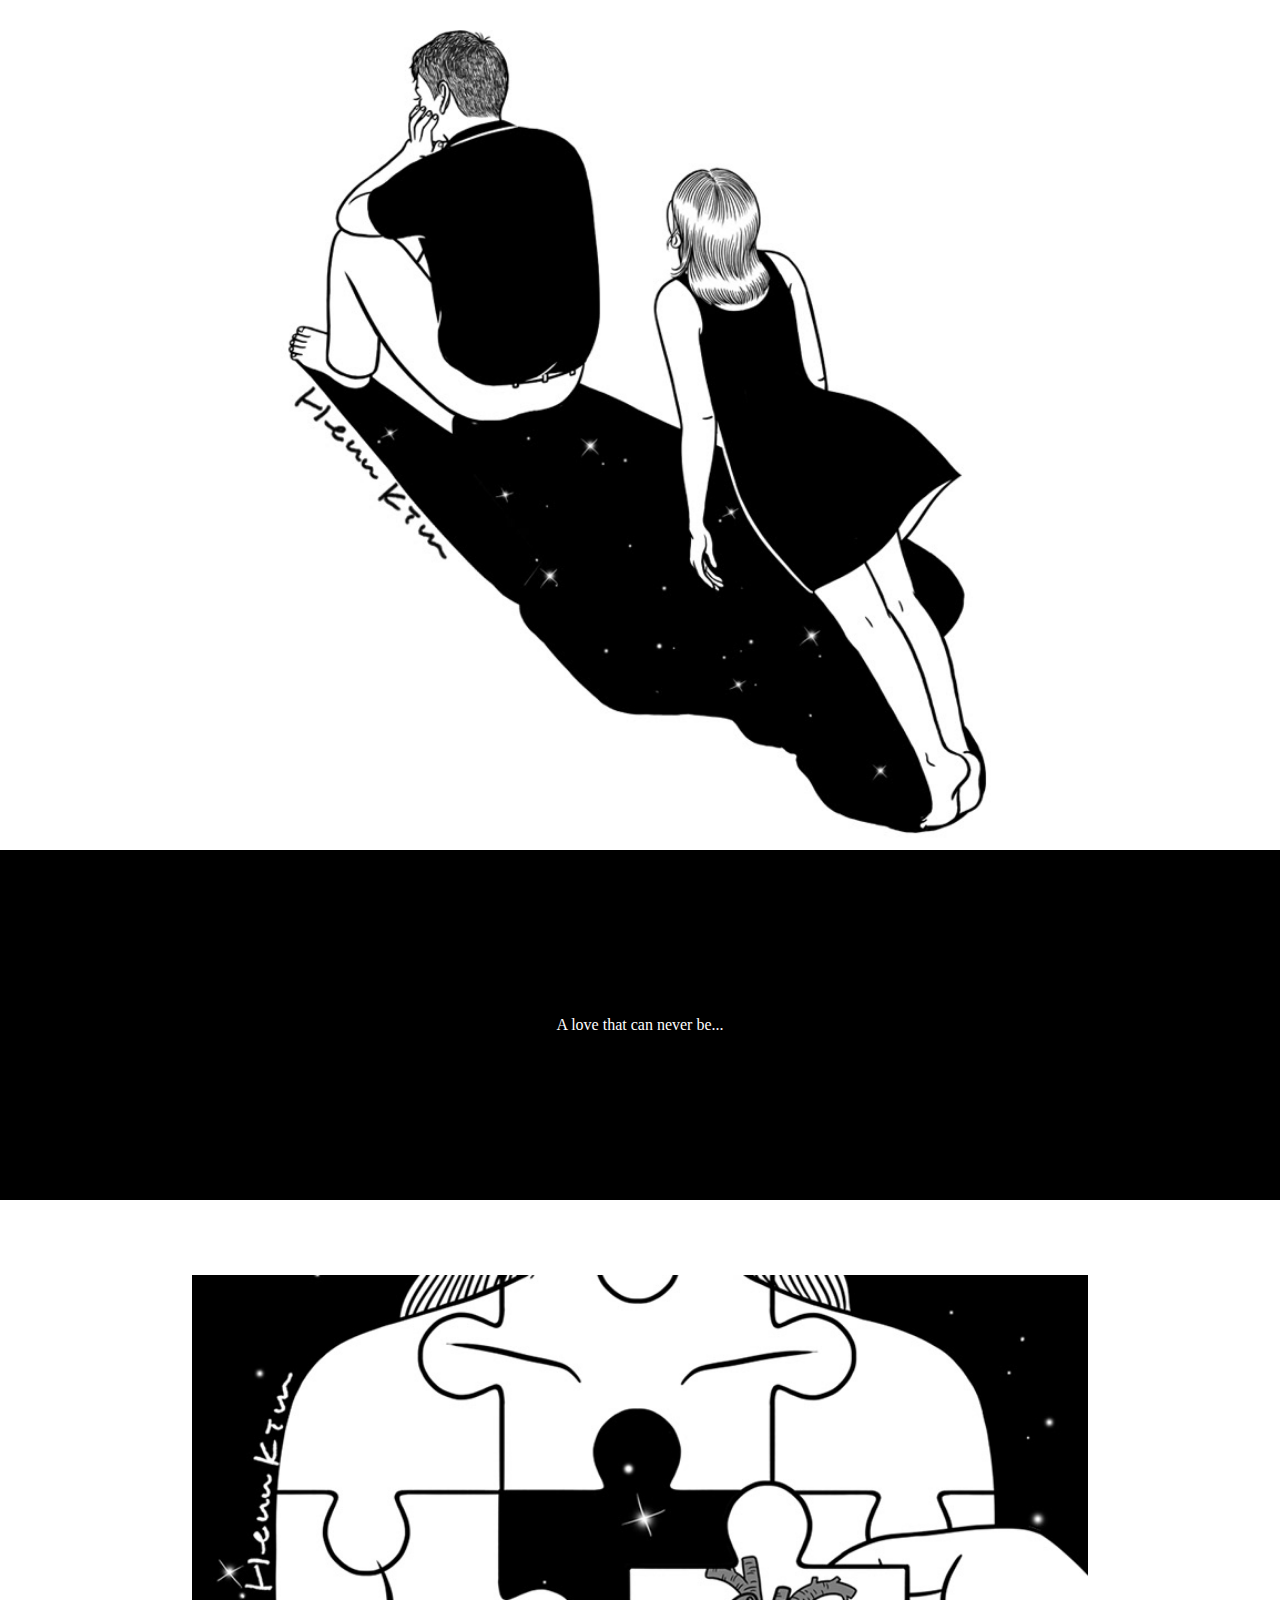
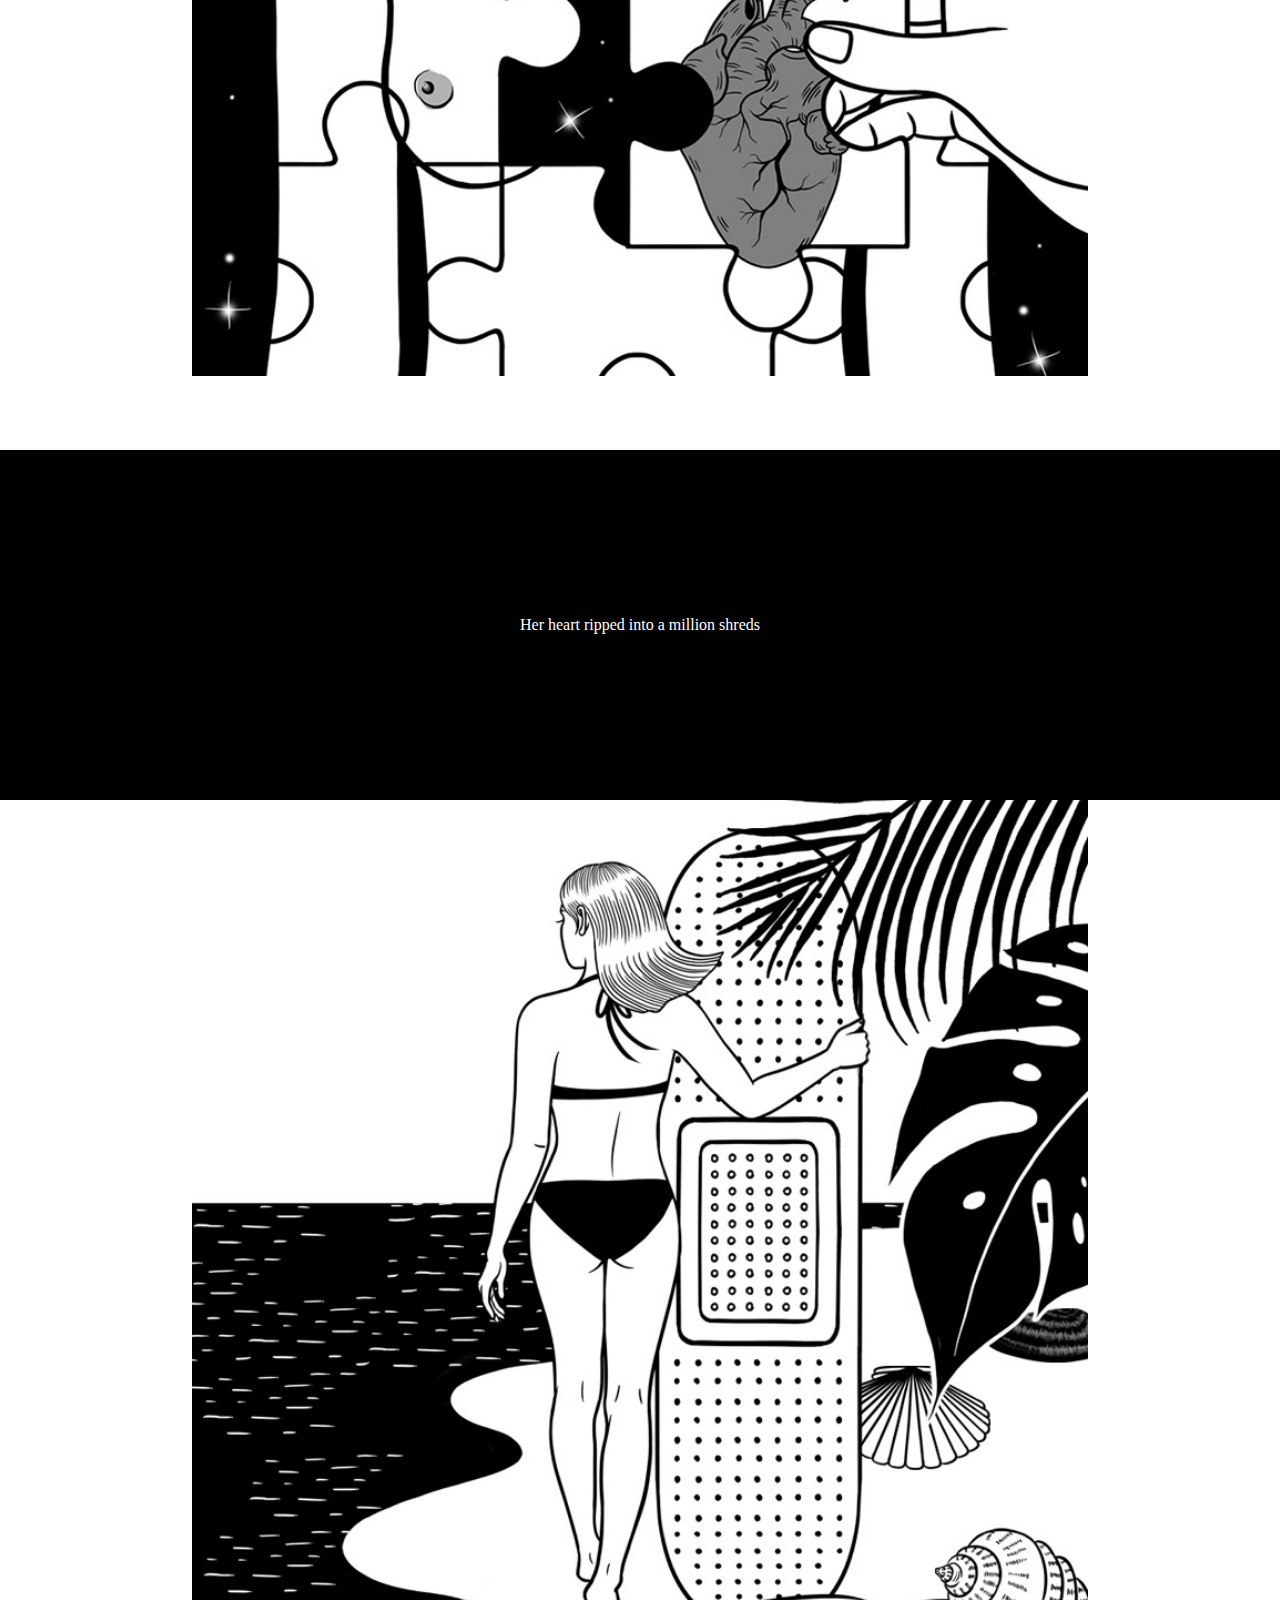
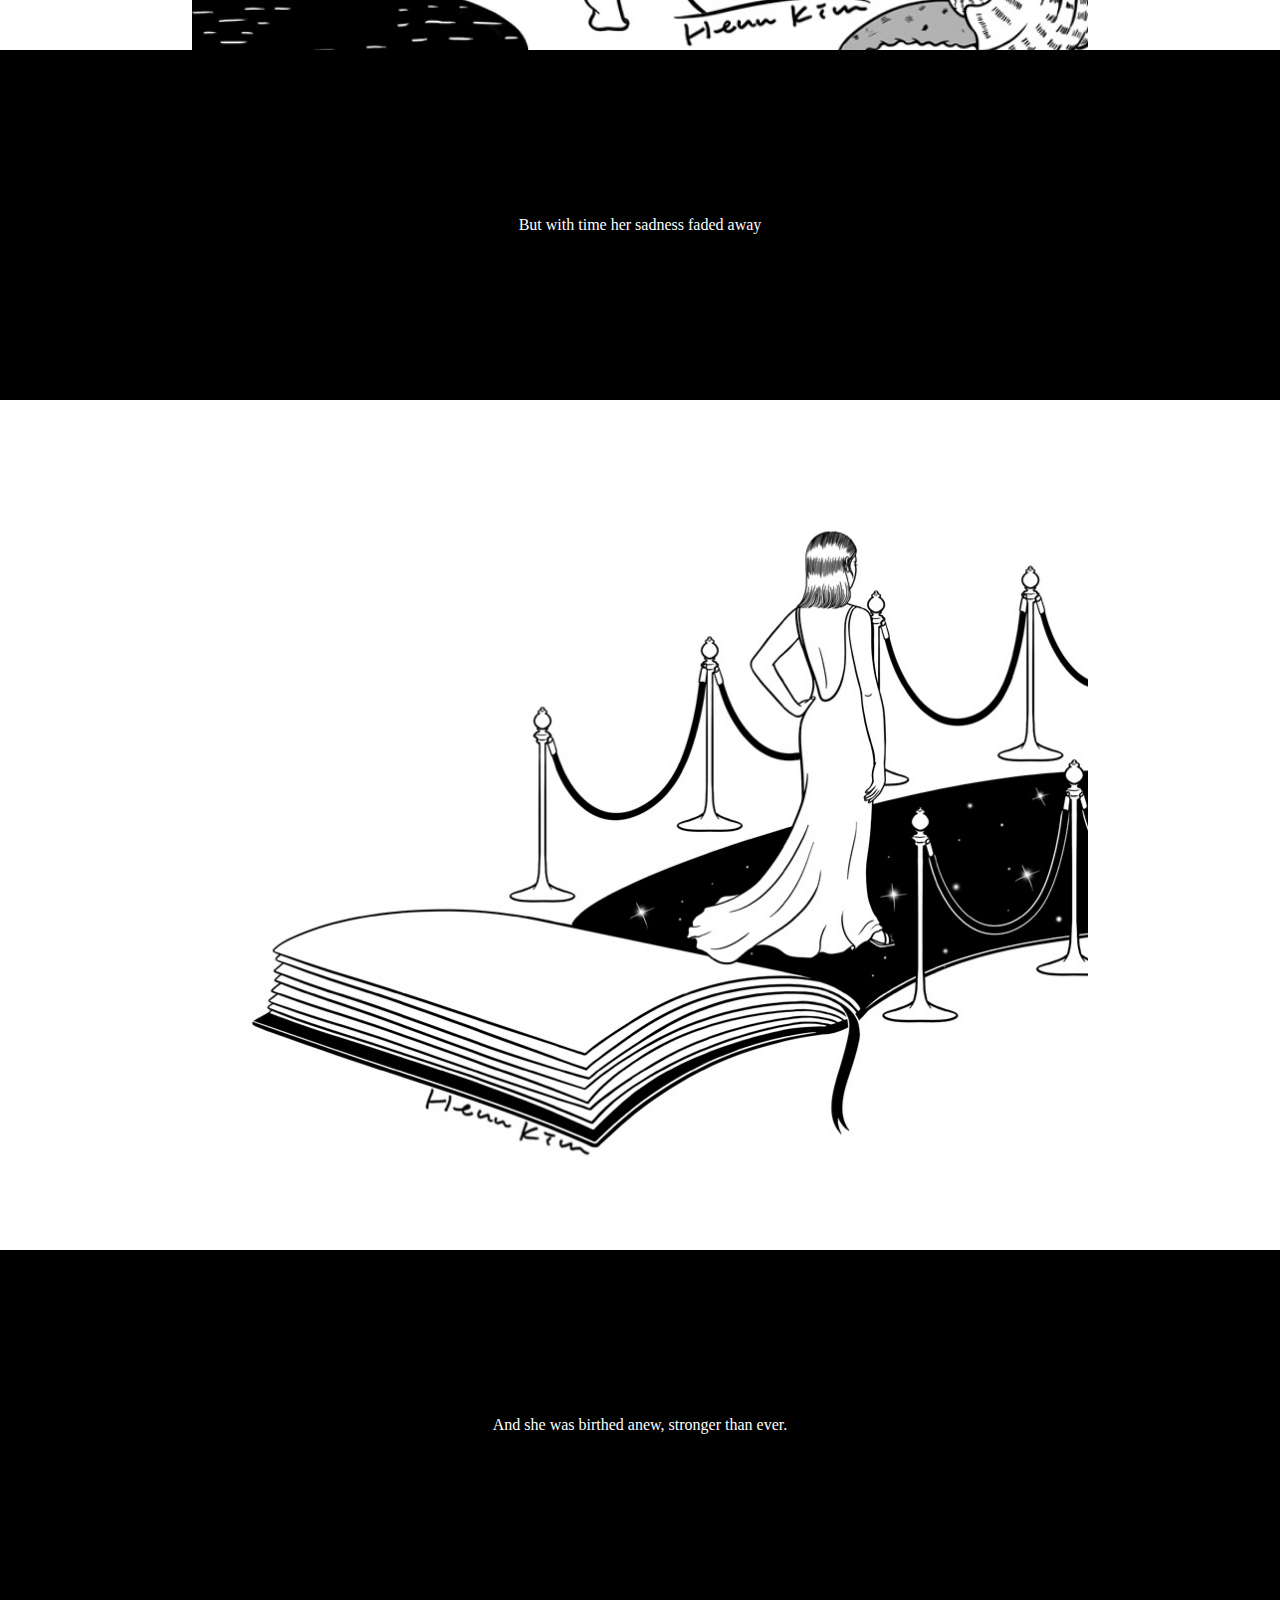
<file: scroll_animation/index.html>
<!doctype html>
<html lang="en-us" dir="ltr">

<head> <!-- webpage metadata -->
  <meta charset="utf-8">
  <title>Scroll Animation</title>
  <link rel="stylesheet" href="styles.css"> <!-- insert css file -->
</head>

  <body>
<!-- sections of webpage

    1) image#1 - unrequited_love
    2) text section
    3) image#2 - broken_hearted
    4) text section
    5) image#3 - clock
    6) text <section>
    7) image#4 - confident_famous -->

<!-- first section - unrequited love -->
    <div class="image" id="image_1"> </div>
    <div class="text_section">
      <p>A love that can never be...</p>
    </div>

<!-- second section - broken hearted -->
    <div class="image" id="image_2"> </div>
    <div class="text_section">
      <p>Her heart ripped into a million shreds</p>
    </div>

<!-- third section - clock -->
    <div class="image" id="image_3"> </div>
    <div class="text_section">
      <p>But with time her sadness faded away</p>
    </div>


<!-- last section - confident famous -->
    <div class="image" id="image_4"> </div>
    <div class="text_section">
      <p> And she was birthed anew, stronger than ever.</p>
    </div>

    <script src="https://code.jquery.com/jquery-3.7.1.min.js"></script>
      <script>
        $(document).ready(function() {
          // Get the height of each text section
          const textSectionHeight = $('.text_section').outerHeight();
          // Listen for the scroll event
          $(window).on('scroll', function() {
            // Calculate the scroll position
            const scrollTop = $(window).scrollTop();
            // Apply parallax effect to each image individually
            $('.image').each(function() {
              const yPos = -(scrollTop - $(this).offset().top) / 6;
              $(this).css('background-position', 'center ' + yPos + 'px');
            });
          });
        });
      </script>
    </script>
  </body>
</file>
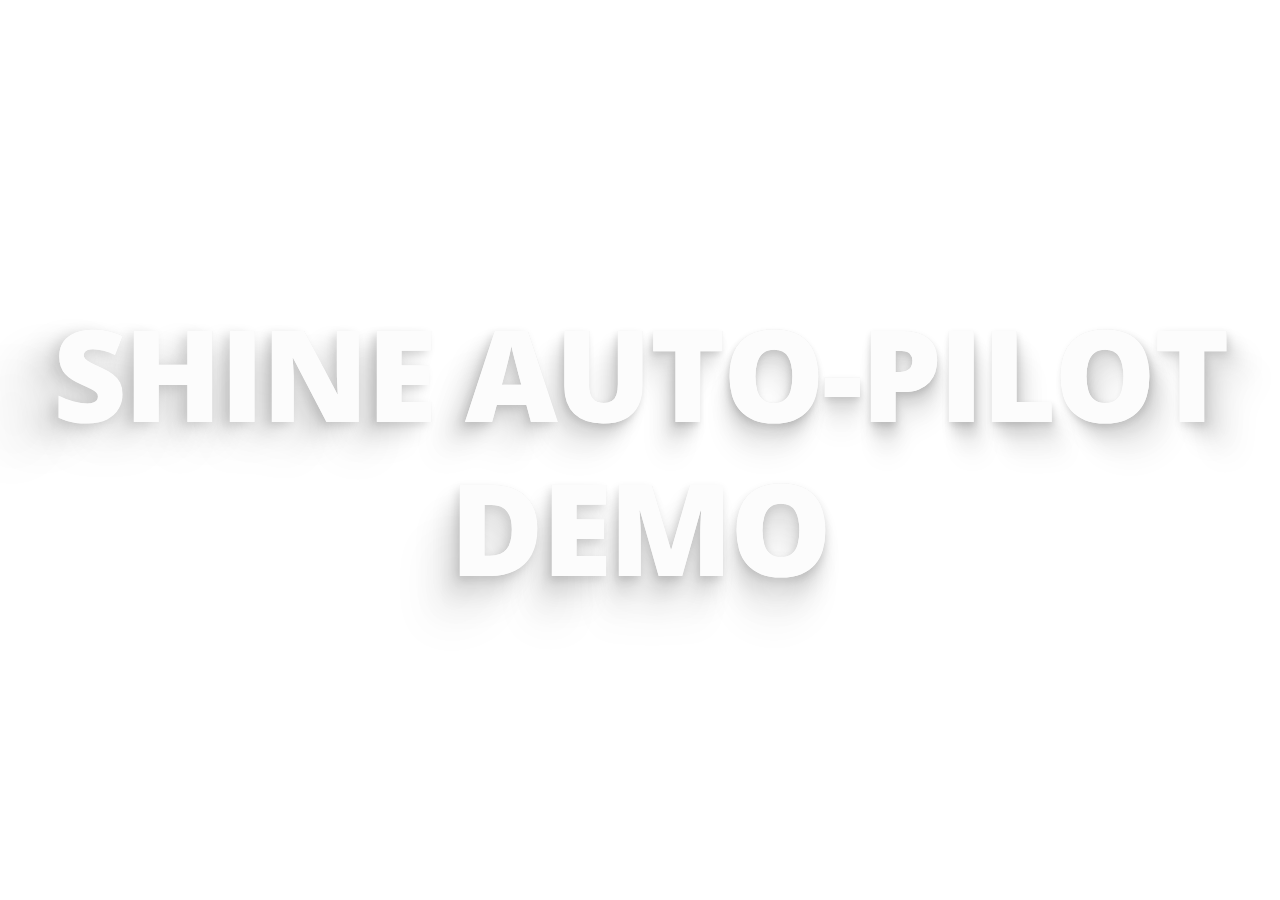
<file: finalproject/shine.js-master/demos/auto-pilot.html>
<html>
  <head>
    <title>Shine Demo</title>
    <link href="http://fonts.googleapis.com/css?family=Open+Sans:800" rel="stylesheet" type="text/css">
    <link href="css/demo.css" rel="stylesheet" type="text/css">
    <script type="text/javascript" src="../dist/shine.min.js"></script>
  </head>
  <body>

    <h1 id="headline" class="demo-text">Shine Auto-Pilot Demo</h1>

    <script type="text/javascript">
      // use new shinejs.Shine(...) if Shine is already defined somewhere else
      // var shine = new shinejs.Shine(document.getElementById("headline"));
      var shine = new Shine(document.getElementById('headline'));

      function update() {
        window.requestAnimationFrame(update);
        var time = new Date().getTime();
        var speed = 0.00025;  // 1 = 1000 rotations/s
        var phase = time * speed * 2.0 * Math.PI;
        var radiusX = window.innerWidth * 0.5;
        var radiusY = window.innerHeight * 0.5;
        shine.light.position.x = radiusX + radiusX * Math.cos(phase);
        shine.light.position.y = radiusY + radiusY * Math.sin(phase * 0.7);
        shine.draw();
      }

      update();
    </script>
  </body>
</html>
</file>
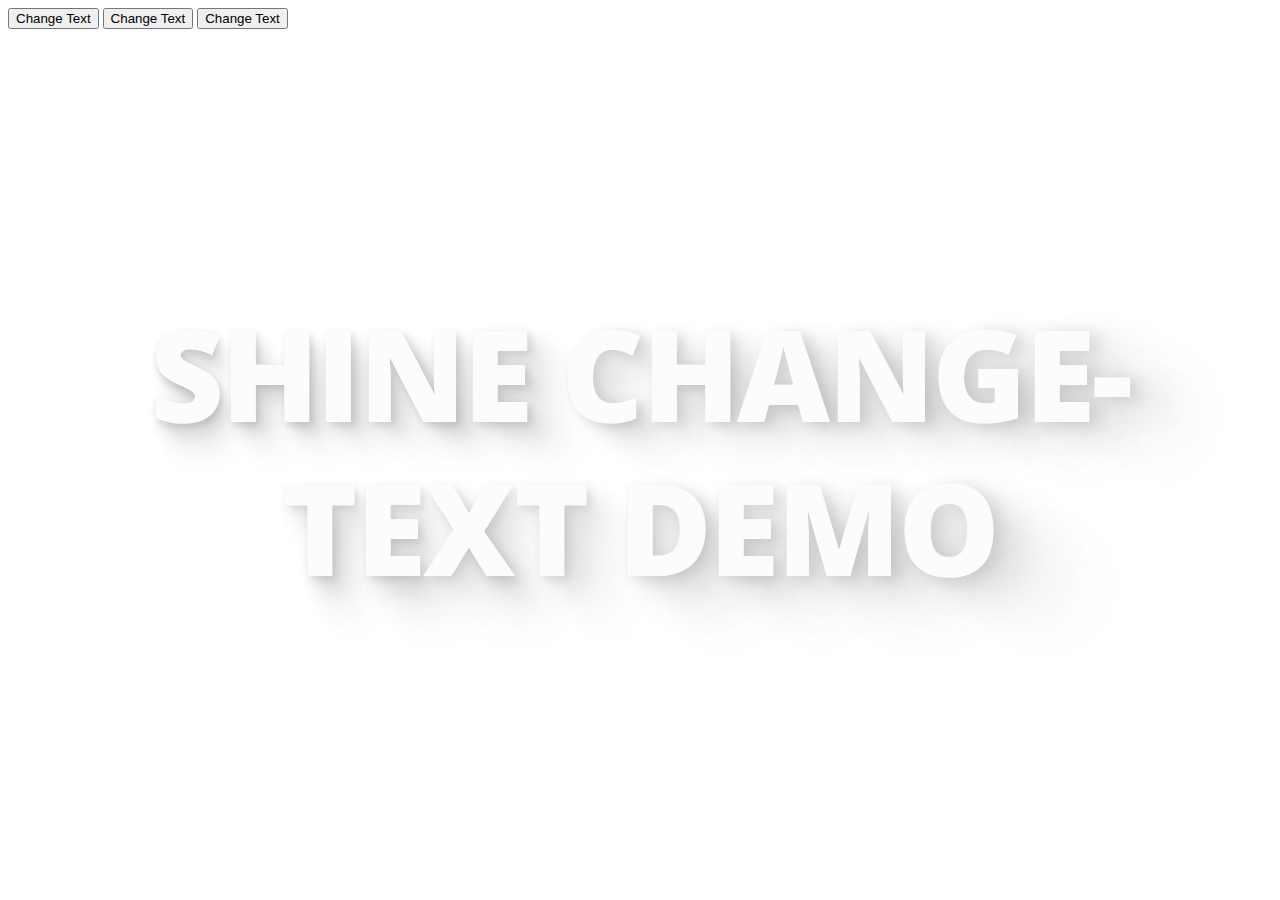
<file: finalproject/shine.js-master/demos/change-text.html>
<html>
  <head>
    <title>Shine Demo</title>
    <link href="http://fonts.googleapis.com/css?family=Open+Sans:800" rel="stylesheet" type="text/css">
    <link href="css/demo.css" rel="stylesheet" type="text/css">
    <script type="text/javascript" src="../dist/shine.min.js"></script>
  </head>
  <body>
    <button data-text="Shine Mouse-Follow Demo">Change Text</button>
    <button data-text="Hello World">Change Text</button>
    <button data-text="Lorem Ipsum">Change Text</button>

    <h1 id="headline" class="demo-text">Shine Change-Text Demo</h1>

    <script type="text/javascript">
      // use new shinejs.Shine(...) if Shine is already defined somewhere else
      // var shine = new shinejs.Shine(document.getElementById('headline'));
      var shine = new Shine(document.getElementById('headline'));

      function handleTextButtonClick(event) {
        var text = event.target.dataset.text;
        shine.updateContent(text);
      }

      var textButtons = document.querySelectorAll('[data-text]');
      for (var i = 0; i < textButtons.length; i++) {
        textButtons[i].addEventListener('click', handleTextButtonClick, false);
      }
    </script>
  </body>
</html>
</file>
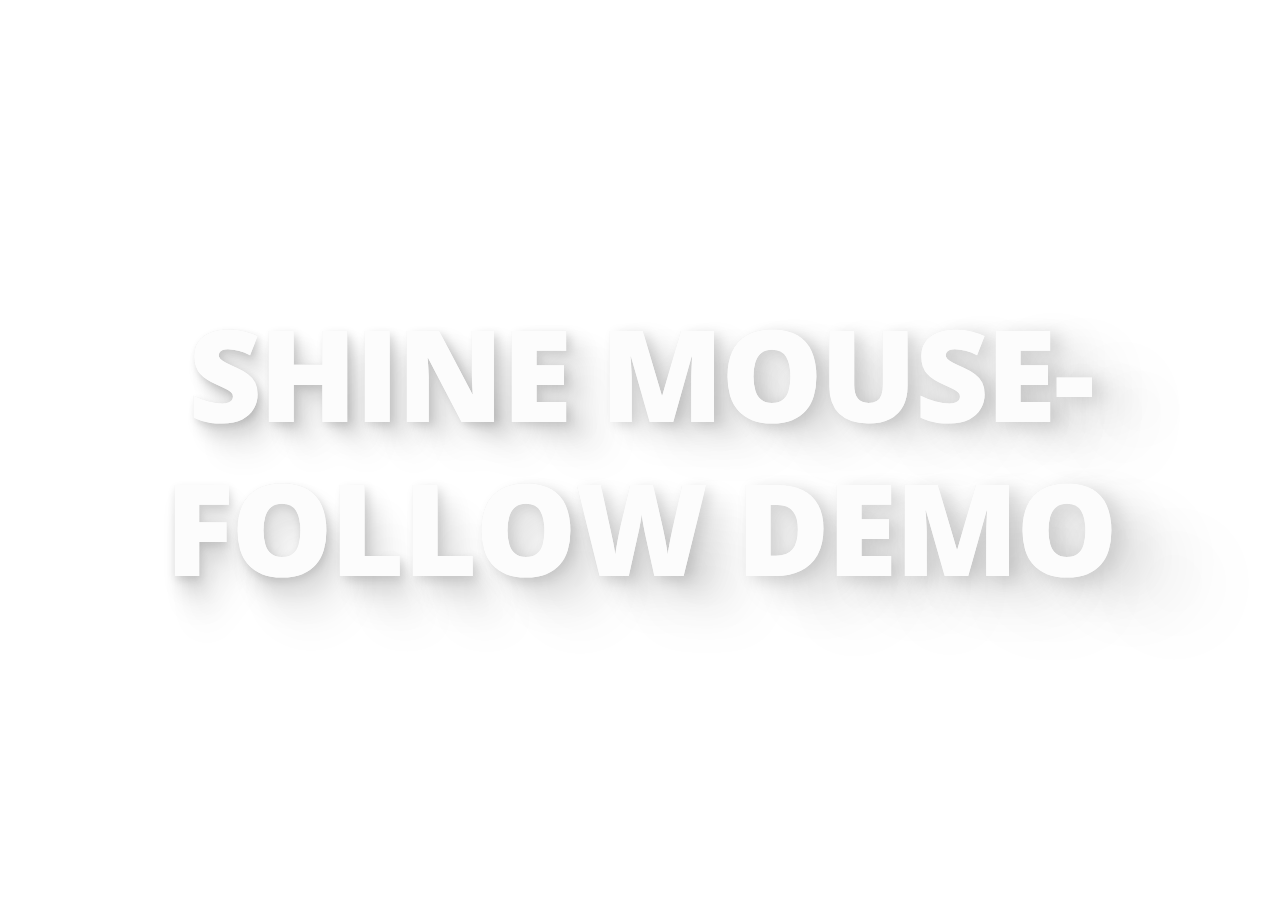
<file: finalproject/shine.js-master/demos/mouse-follow.html>
<html>
  <head>
    <title>Shine Demo</title>
    <link href="http://fonts.googleapis.com/css?family=Open+Sans:800" rel="stylesheet" type="text/css">
    <link href="css/demo.css" rel="stylesheet" type="text/css">
    <script type="text/javascript" src="../dist/shine.min.js"></script>
  </head>
  <body>

    <h1 id="headline" class="demo-text">Shine Mouse-Follow Demo</h1>

    <script type="text/javascript">
      // use new shinejs.Shine(...) if Shine is already defined somewhere else
      // var shine = new shinejs.Shine(document.getElementById('headline'));
      var shine = new Shine(document.getElementById('headline'));

      function handleMouseMove(event) {
        shine.light.position.x = event.clientX;
        shine.light.position.y = event.clientY;
        shine.draw();
      }

      window.addEventListener('mousemove', handleMouseMove, false);
    </script>
  </body>
</html>
</file>
<file: scroll_animation/styles.css>
* {
  padding: 0;
  margin: 0;
}

html {
  overflow-x: hidden;
}

/* text decoration */
p {
  color: #FFFFFF;
}

.text_section {
  display: flex;
  justify-content: center;
  align-items: center;
  height: 350px;
  width: 100%;
  background-color: #000000;
}

.image {
  height: 850px;
  background-position: center;
  background-repeat: no-repeat;
  background-size: 70%; /* Adjust this property as needed */
}

#image_1 {
  background-image: url("unrequited_love.jpg");
}

#image_2 {
  background-image: url("broken_hearted.jpg");
}

#image_3 {
  background-image: url("time.jpg");
}

#image_4 {
  background-image: url("confident_famous.jpg");
}
</file>
<file: finalproject/shine.js-master/demos/css/demo.css>
/*
  Custom styles
 */
.demo-text {
  margin: auto;
  position: absolute;
  top: 0; left: 0; bottom: 0; right: 0;
  width: 100%;

  display: table;
  height: auto;

  color: #fcfcfc;
  text-transform: uppercase;
  text-align: center;

  font-size: 8em;
  font-family: 'Open Sans', sans-serif;
  font-weight: 800;

  letter-spacing: -0.02em;
  line-height: 1.2em;
}
</file>
